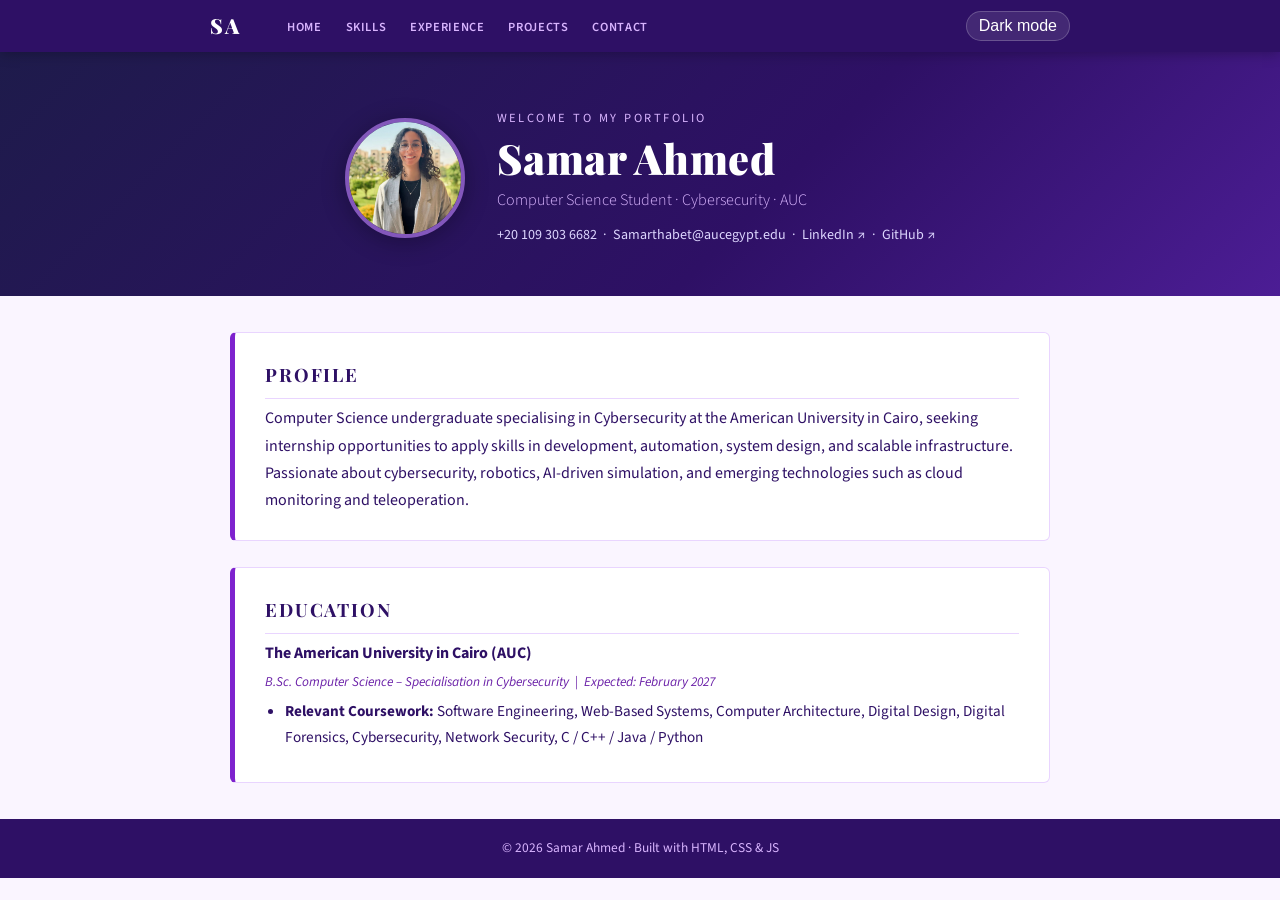
<file: index.html>
<!DOCTYPE html>
<html lang="en">

<head>
    <meta charset="UTF-8">
    <meta name="viewport" content="width=device-width, initial-scale=1.0">
    <title>Samar Ahmed – Portfolio</title>
    <link rel="stylesheet" href="style.css">
    <link rel="preconnect" href="https://fonts.googleapis.com">
    <link rel="preconnect" href="https://fonts.gstatic.com" crossorigin>
    <link
        href="https://fonts.googleapis.com/css2?family=Playfair+Display:wght@700;900&family=Source+Sans+3:wght@300;400;600&display=swap"
        rel="stylesheet">
</head>

<body>

    <!-- Navigation -->
    <nav id="navbar">
        <div class="nav-inner">
            <span class="nav-logo">SA</span>
            <ul class="nav-links">
                <li><a href="index.html">Home</a></li>
                <li><a href="skills.html">Skills</a></li>
                <li><a href="experience.html">Experience</a></li>
                <li><a href="projects.html">Projects</a></li>
                <li><a href="contact.html">Contact</a></li>
            </ul>
            <button id="darkModeBtn" aria-label="Toggle dark mode">Dark mode</button>
        </div>
    </nav>

    <!-- Hero Section -->
    <header id="about">
        <div class="header-inner">
            <img src="images/profile.jpg" alt="Photo of Samar Ahmed" class="profile-photo">
            <div class="header-text">
                <p class="eyebrow">Welcome to my portfolio</p>
                <h1>Samar Ahmed</h1>
                <p class="subtitle">Computer Science Student &middot; Cybersecurity &middot; AUC</p>
                <p class="contact-line">
                    <a href="tel:+201093036682">+20 109 303 6682</a> &nbsp;&middot;&nbsp;
                    <a href="mailto:Samarthabet@aucegypt.edu">Samarthabet@aucegypt.edu</a> &nbsp;&middot;&nbsp;
                    <a href="https://www.linkedin.com/in/samar-ashraf-mohamed-thabet-ahmed" target="_blank">LinkedIn
                        &#8599;</a> &nbsp;&middot;&nbsp;
                    <a href="https://github.com/SamarAhmed1" target="_blank">GitHub &#8599;</a>
                </p>
            </div>
        </div>
    </header>

    <main>
        <!-- Profile Section -->
        <section id="profile">
            <h2>Profile</h2>
            <p>
                Computer Science undergraduate specialising in Cybersecurity at the American University in Cairo,
                seeking internship opportunities to apply skills in development, automation, system design, and
                scalable infrastructure. Passionate about cybersecurity, robotics, AI-driven simulation, and
                emerging technologies such as cloud monitoring and teleoperation.
            </p>
        </section>

        <!-- Education Section -->
        <section id="education">
            <h2>Education</h2>
            <h3>The American University in Cairo (AUC)</h3>
            <p class="meta">B.Sc. Computer Science &ndash; Specialisation in Cybersecurity &nbsp;|&nbsp; Expected:
                February 2027</p>
            <ul>
                <li><strong>Relevant Coursework:</strong> Software Engineering, Web-Based Systems, Computer
                    Architecture,
                    Digital Design, Digital Forensics, Cybersecurity, Network Security, C / C++ / Java / Python</li>
            </ul>
        </section>
    </main>

    <footer>
        <p>&copy; 2026 Samar Ahmed &middot; Built with HTML, CSS & JS</p>
    </footer>

    <script src="script.js"></script>
</body>

</html>
</file>
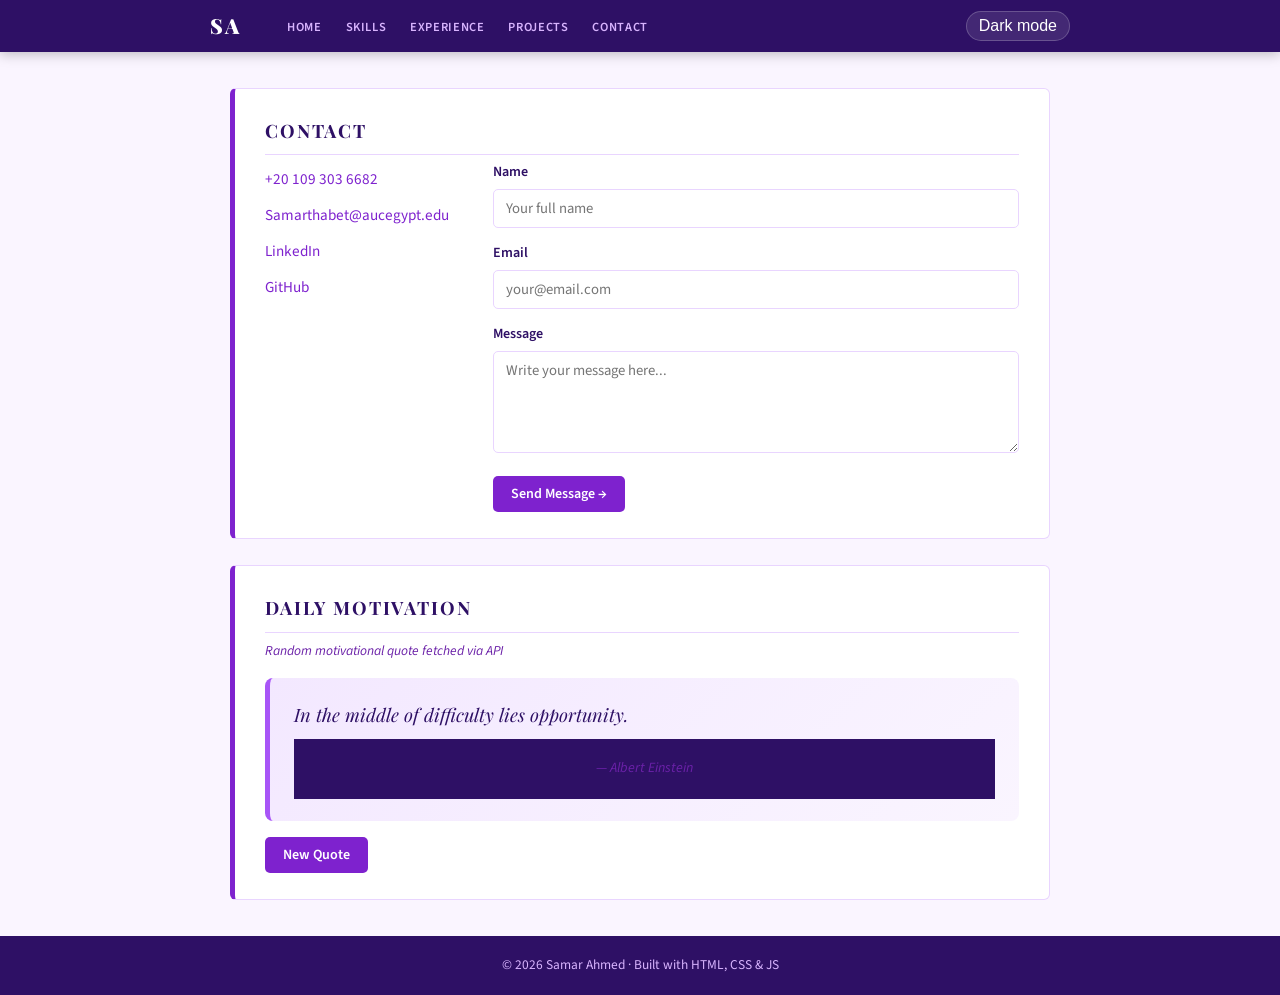
<file: contact.html>
<!DOCTYPE html>
<html lang="en">

<head>
    <meta charset="UTF-8">
    <meta name="viewport" content="width=device-width, initial-scale=1.0">
    <title>Contact – Samar Ahmed</title>
    <link rel="stylesheet" href="style.css">
    <link rel="preconnect" href="https://fonts.googleapis.com">
    <link rel="preconnect" href="https://fonts.gstatic.com" crossorigin>
    <link
        href="https://fonts.googleapis.com/css2?family=Playfair+Display:wght@700;900&family=Source+Sans+3:wght@300;400;600&display=swap"
        rel="stylesheet">
</head>

<body>

    <!-- Navigation -->
    <nav id="navbar">
        <div class="nav-inner">
            <span class="nav-logo">SA</span>
            <ul class="nav-links">
                <li><a href="index.html">Home</a></li>
                <li><a href="skills.html">Skills</a></li>
                <li><a href="experience.html">Experience</a></li>
                <li><a href="projects.html">Projects</a></li>
                <li><a href="contact.html">Contact</a></li>
            </ul>
            <button id="darkModeBtn" aria-label="Toggle dark mode">Dark mode</button>
        </div>
    </nav>

    <main>
        <!-- Contact Section -->
        <section id="contact">
            <h2>Contact</h2>
            <div class="contact-grid">
                <ul class="contact-list">
                    <li><a href="tel:+201093036682">+20 109 303 6682</a></li>
                    <li><a href="mailto:Samarthabet@aucegypt.edu">Samarthabet@aucegypt.edu</a></li>
                    <li><a href="https://www.linkedin.com/in/samar-ashraf-mohamed-thabet-ahmed"
                            target="_blank">LinkedIn</a></li>
                    <li><a href="https://github.com/SamarAhmed1" target="_blank">GitHub</a></li>
                </ul>

                <form id="contactForm" novalidate>
                    <div class="form-group">
                        <label for="contactName">Name</label>
                        <input type="text" id="contactName" placeholder="Your full name">
                        <span class="field-error" id="nameError" hidden>Name is required.</span>
                    </div>
                    <div class="form-group">
                        <label for="contactEmail">Email</label>
                        <input type="email" id="contactEmail" placeholder="your@email.com">
                        <span class="field-error" id="emailError" hidden>Please enter a valid email address.</span>
                    </div>
                    <div class="form-group">
                        <label for="contactMessage">Message</label>
                        <textarea id="contactMessage" rows="4" placeholder="Write your message here..."></textarea>
                        <span class="field-error" id="messageError" hidden>Message cannot be empty.</span>
                    </div>
                    <button type="submit" class="btn-primary">Send Message &rarr;</button>
                    <p id="formSuccess" class="success-msg" hidden>✓ Message sent! I'll get back to you soon.</p>
                </form>
            </div>
        </section>

        <!-- Quotes API Section -->
        <section id="quote">
            <h2>Daily Motivation</h2>
            <p class="section-desc">Random motivational quote fetched via API</p>
            <div id="quote-loading" class="loading-state">
                <div class="spinner"></div>
                <p>Loading quote...</p>
            </div>
            <div id="quote-error" class="error-state" hidden>
                <p>Could not load a quote right now.</p>
            </div>
            <blockquote id="quote-content" hidden>
                <p id="quote-text"></p>
                <footer>&mdash; <cite id="quote-author"></cite></footer>
            </blockquote>
            <button id="new-quote-btn" class="btn-primary" hidden>New Quote</button>
        </section>
    </main>

    <footer>
        <p>&copy; 2026 Samar Ahmed &middot; Built with HTML, CSS & JS</p>
    </footer>

    <script src="script.js"></script>
</body>

</html>
</file>
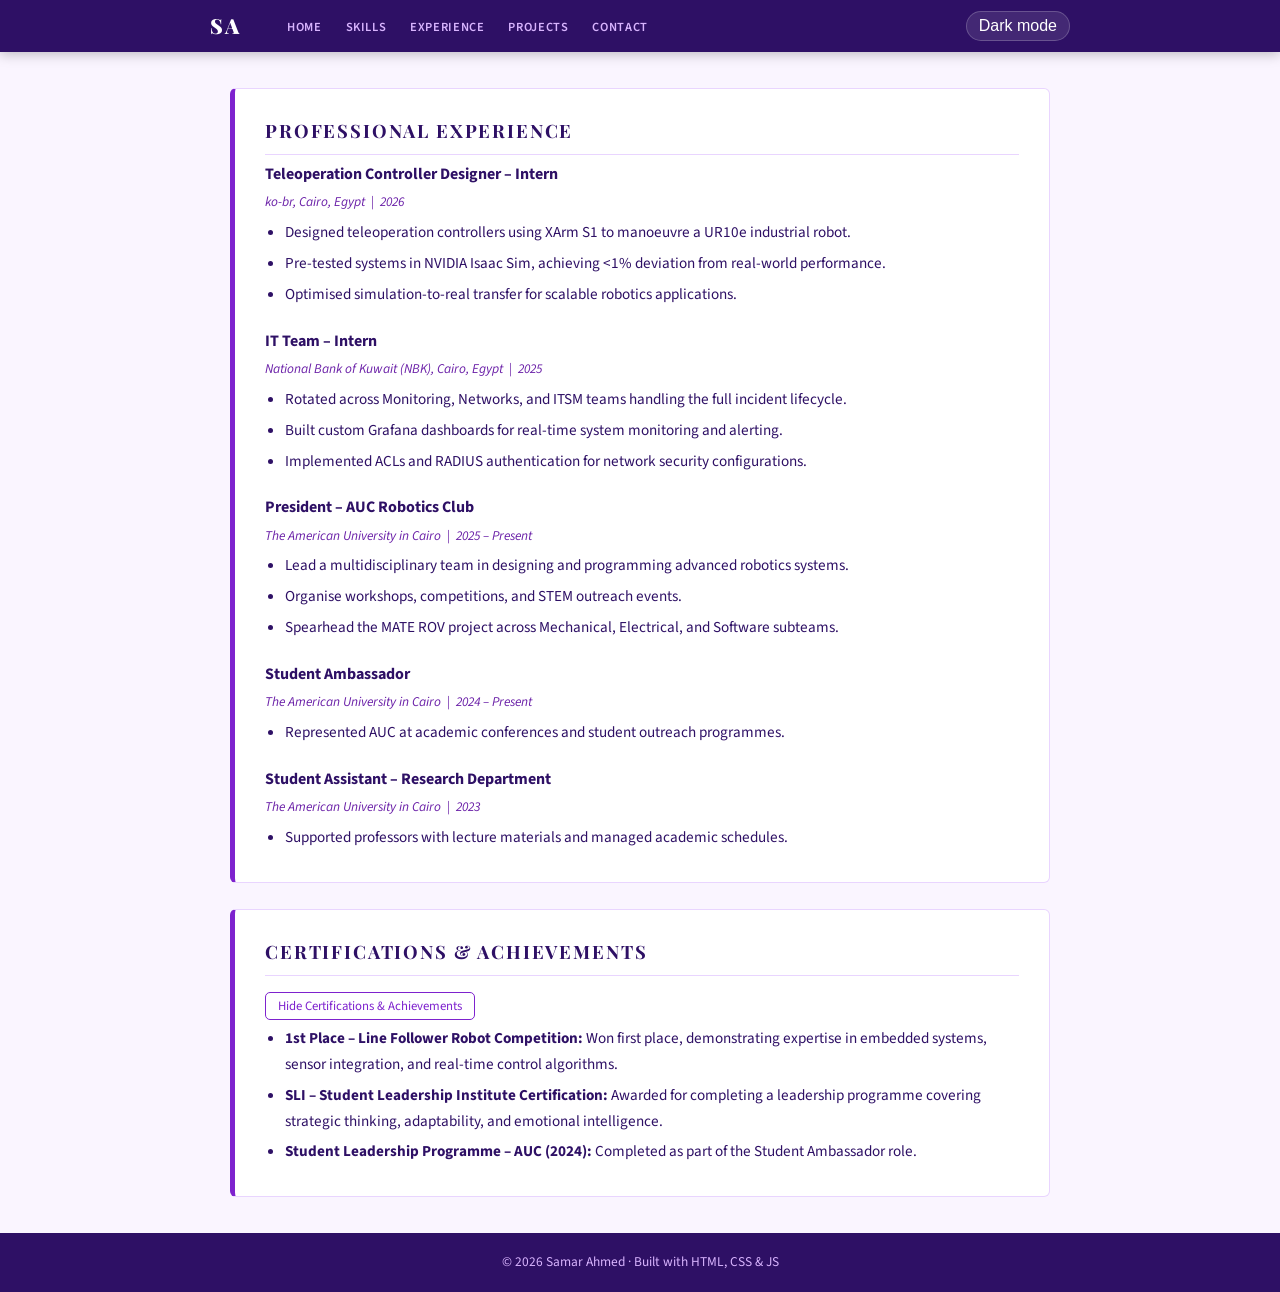
<file: experience.html>
<!DOCTYPE html>
<html lang="en">

<head>
    <meta charset="UTF-8">
    <meta name="viewport" content="width=device-width, initial-scale=1.0">
    <title>Experience – Samar Ahmed</title>
    <link rel="stylesheet" href="style.css">
    <link rel="preconnect" href="https://fonts.googleapis.com">
    <link rel="preconnect" href="https://fonts.gstatic.com" crossorigin>
    <link
        href="https://fonts.googleapis.com/css2?family=Playfair+Display:wght@700;900&family=Source+Sans+3:wght@300;400;600&display=swap"
        rel="stylesheet">
</head>

<body>

    <!-- Navigation -->
    <nav id="navbar">
        <div class="nav-inner">
            <span class="nav-logo">SA</span>
            <ul class="nav-links">
                <li><a href="index.html">Home</a></li>
                <li><a href="skills.html">Skills</a></li>
                <li><a href="experience.html">Experience</a></li>
                <li><a href="projects.html">Projects</a></li>
                <li><a href="contact.html">Contact</a></li>
            </ul>
            <button id="darkModeBtn" aria-label="Toggle dark mode">Dark mode</button>
        </div>
    </nav>

    <main>
        <!-- Experience Section -->
        <section id="experience">
            <h2>Professional Experience</h2>

            <article>
                <h3>Teleoperation Controller Designer &ndash; Intern</h3>
                <p class="meta">ko-br, Cairo, Egypt &nbsp;|&nbsp; 2026</p>
                <ul>
                    <li>Designed teleoperation controllers using XArm S1 to manoeuvre a UR10e industrial robot.</li>
                    <li>Pre-tested systems in NVIDIA Isaac Sim, achieving &lt;1% deviation from real-world performance.
                    </li>
                    <li>Optimised simulation-to-real transfer for scalable robotics applications.</li>
                </ul>
            </article>

            <article>
                <h3>IT Team &ndash; Intern</h3>
                <p class="meta">National Bank of Kuwait (NBK), Cairo, Egypt &nbsp;|&nbsp; 2025</p>
                <ul>
                    <li>Rotated across Monitoring, Networks, and ITSM teams handling the full incident lifecycle.</li>
                    <li>Built custom Grafana dashboards for real-time system monitoring and alerting.</li>
                    <li>Implemented ACLs and RADIUS authentication for network security configurations.</li>
                </ul>
            </article>

            <article>
                <h3>President &ndash; AUC Robotics Club</h3>
                <p class="meta">The American University in Cairo &nbsp;|&nbsp; 2025 &ndash; Present</p>
                <ul>
                    <li>Lead a multidisciplinary team in designing and programming advanced robotics systems.</li>
                    <li>Organise workshops, competitions, and STEM outreach events.</li>
                    <li>Spearhead the MATE ROV project across Mechanical, Electrical, and Software subteams.</li>
                </ul>
            </article>

            <article>
                <h3>Student Ambassador</h3>
                <p class="meta">The American University in Cairo &nbsp;|&nbsp; 2024 &ndash; Present</p>
                <ul>
                    <li>Represented AUC at academic conferences and student outreach programmes.</li>
                </ul>
            </article>

            <article>
                <h3>Student Assistant &ndash; Research Department</h3>
                <p class="meta">The American University in Cairo &nbsp;|&nbsp; 2023</p>
                <ul>
                    <li>Supported professors with lecture materials and managed academic schedules.</li>
                </ul>
            </article>
        </section>

        <!-- Achievements Section -->
        <section id="achievements">
            <h2>Certifications & Achievements</h2>
            <ul>
                <li><strong>1st Place &ndash; Line Follower Robot Competition:</strong> Won first place, demonstrating
                    expertise in embedded systems, sensor integration, and real-time control algorithms.</li>
                <li><strong>SLI &ndash; Student Leadership Institute Certification:</strong> Awarded for completing a
                    leadership programme covering strategic thinking, adaptability, and emotional intelligence.</li>
                <li><strong>Student Leadership Programme &ndash; AUC (2024):</strong> Completed as part of the Student
                    Ambassador role.</li>
            </ul>
        </section>
    </main>

    <footer>
        <p>&copy; 2026 Samar Ahmed &middot; Built with HTML, CSS & JS</p>
    </footer>

    <script src="script.js"></script>
</body>

</html>
</file>
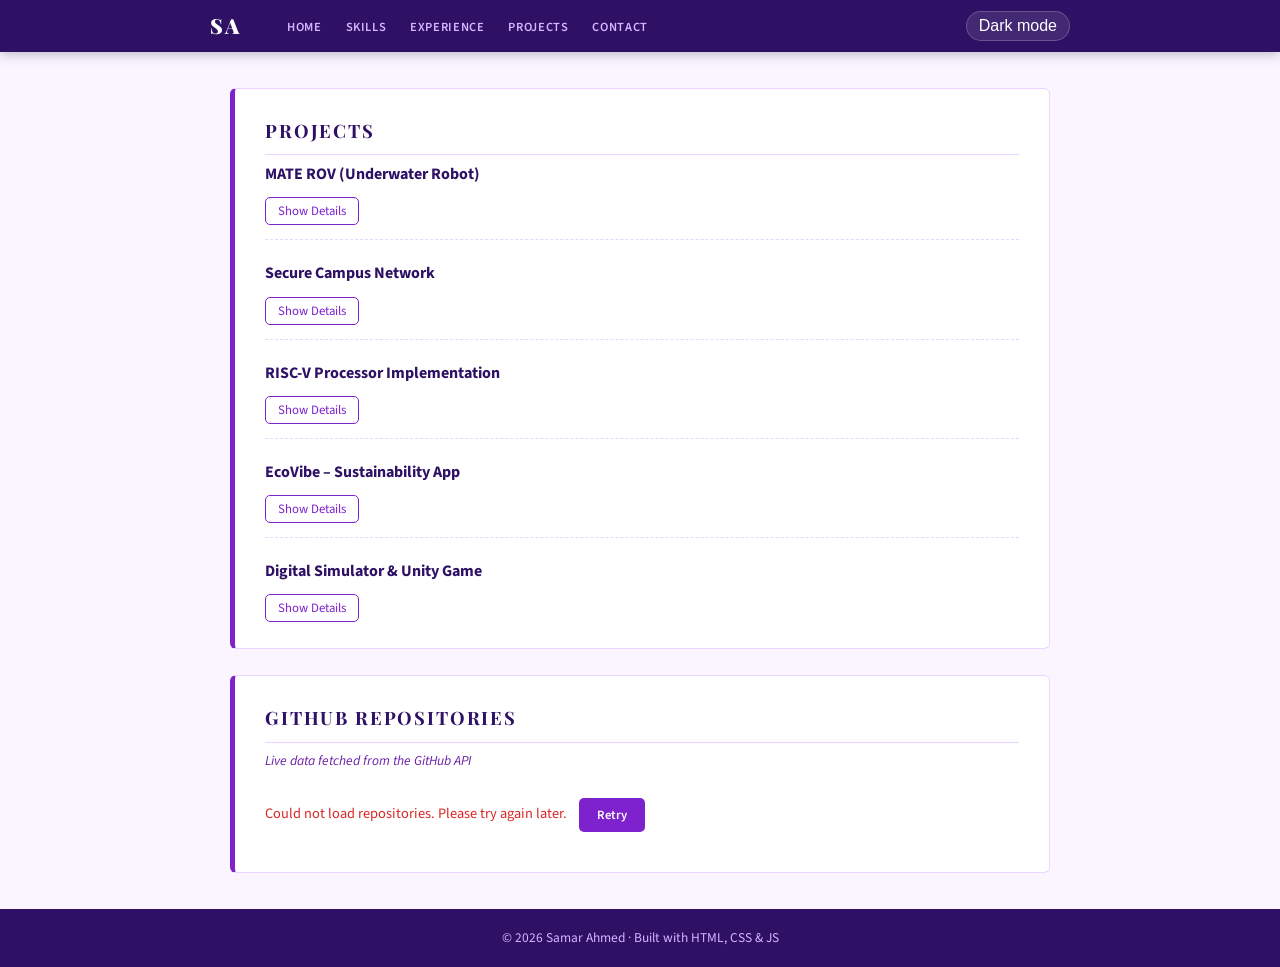
<file: projects.html>
<!DOCTYPE html>
<html lang="en">

<head>
    <meta charset="UTF-8">
    <meta name="viewport" content="width=device-width, initial-scale=1.0">
    <title>Projects – Samar Ahmed</title>
    <link rel="stylesheet" href="style.css">
    <link rel="preconnect" href="https://fonts.googleapis.com">
    <link rel="preconnect" href="https://fonts.gstatic.com" crossorigin>
    <link
        href="https://fonts.googleapis.com/css2?family=Playfair+Display:wght@700;900&family=Source+Sans+3:wght@300;400;600&display=swap"
        rel="stylesheet">
</head>

<body>

    <!-- Navigation -->
    <nav id="navbar">
        <div class="nav-inner">
            <span class="nav-logo">SA</span>
            <ul class="nav-links">
                <li><a href="index.html">Home</a></li>
                <li><a href="skills.html">Skills</a></li>
                <li><a href="experience.html">Experience</a></li>
                <li><a href="projects.html">Projects</a></li>
                <li><a href="contact.html">Contact</a></li>
            </ul>
            <button id="darkModeBtn" aria-label="Toggle dark mode">Dark mode</button>
        </div>
    </nav>

    <main>
        <!-- Projects Section -->
        <section id="projects">
            <h2>Projects</h2>

            <article class="project-card">
                <h3>MATE ROV (Underwater Robot)</h3>
                <button class="detail-toggle btn-outline">Show Details</button>
                <ul class="project-details" hidden>
                    <li>Led software development for an underwater ROV with sensor input, thrust control, and GUI.</li>
                    <li>Implemented computer vision for real-time telemetry and advanced control.</li>
                </ul>
            </article>

            <article class="project-card">
                <h3>Secure Campus Network</h3>
                <button class="detail-toggle btn-outline">Show Details</button>
                <ul class="project-details" hidden>
                    <li>Designed a multi-building campus network in Cisco Packet Tracer with VLANs, BYOD policies, and
                        firewall rules.</li>
                    <li>Simulated real-world attacks and developed mitigation strategies.</li>
                </ul>
            </article>

            <article class="project-card">
                <h3>RISC-V Processor Implementation</h3>
                <button class="detail-toggle btn-outline">Show Details</button>
                <ul class="project-details" hidden>
                    <li>Implemented single-cycle and pipelined RISC-V datapaths in Verilog with all 42 instructions.
                    </li>
                    <li>Developed two branch predictors for performance optimisation.</li>
                </ul>
            </article>

            <article class="project-card">
                <h3>EcoVibe &ndash; Sustainability App</h3>
                <button class="detail-toggle btn-outline">Show Details</button>
                <ul class="project-details" hidden>
                    <li>Built a gamified recycling awareness mobile app using React Native and Node.js with a 6-member
                        team.</li>
                </ul>
            </article>

            <article class="project-card">
                <h3>Digital Simulator & Unity Game</h3>
                <button class="detail-toggle btn-outline">Show Details</button>
                <ul class="project-details" hidden>
                    <li>Developed a Unity game for an AUB competition and a GUI-based digital circuit simulator using
                        OOP.</li>
                </ul>
            </article>
        </section>

        <!-- GitHub API Section -->
        <section id="github">
            <h2>GitHub Repositories</h2>
            <p class="section-desc">Live data fetched from the GitHub API</p>
            <div id="github-loading" class="loading-state">
                <div class="spinner"></div>
                <p>Fetching repositories...</p>
            </div>
            <div id="github-error" class="error-state" hidden>
                <p>Could not load repositories. Please try again later.</p>
                <button id="github-retry" class="btn-primary">Retry</button>
            </div>
            <div id="github-cards" class="repo-grid"></div>
        </section>
    </main>

    <footer>
        <p>&copy; 2026 Samar Ahmed &middot; Built with HTML, CSS & JS</p>
    </footer>

    <script src="script.js"></script>
</body>

</html>
</file>
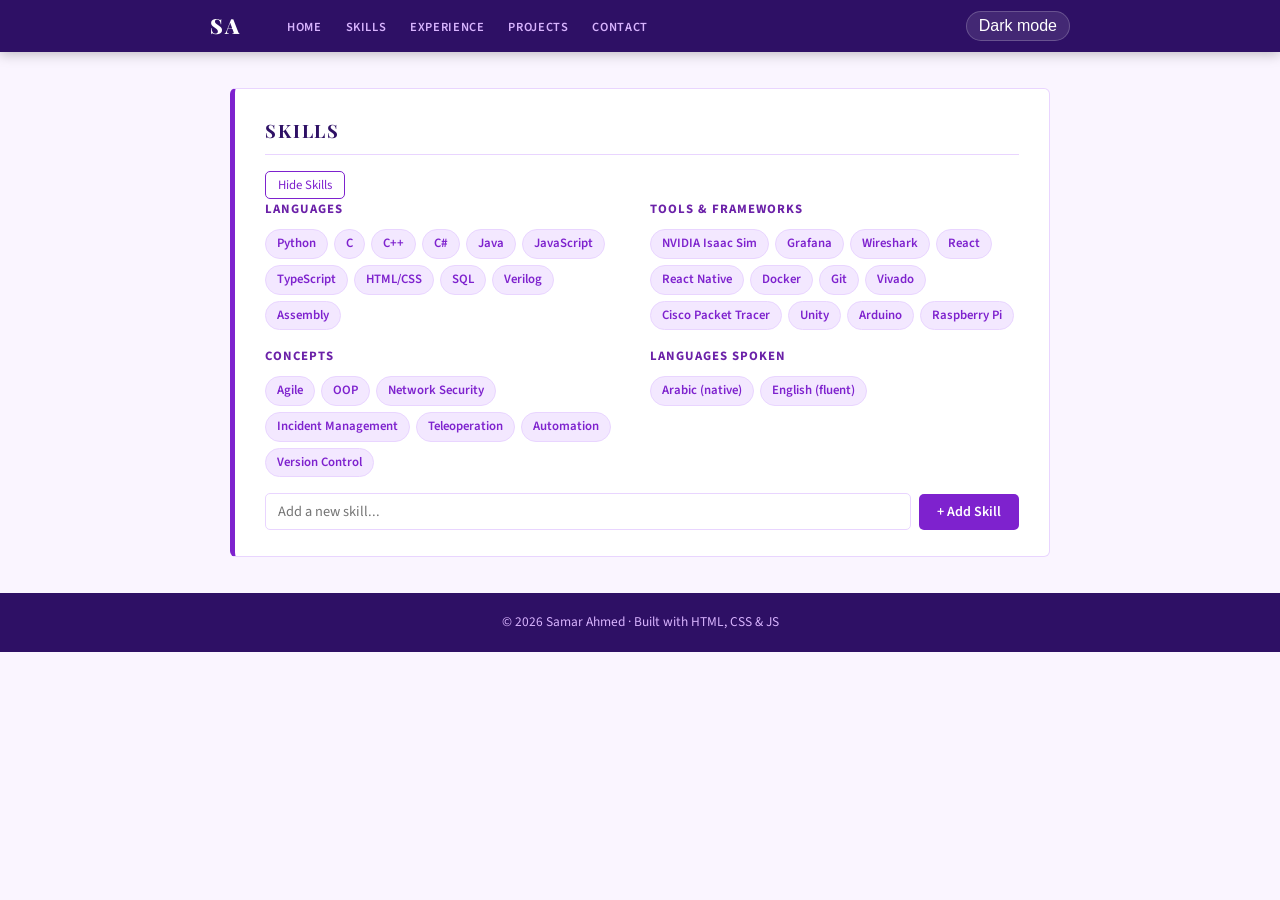
<file: skills.html>
<!DOCTYPE html>
<html lang="en">

<head>
    <meta charset="UTF-8">
    <meta name="viewport" content="width=device-width, initial-scale=1.0">
    <title>Skills – Samar Ahmed</title>
    <link rel="stylesheet" href="style.css">
    <link rel="preconnect" href="https://fonts.googleapis.com">
    <link rel="preconnect" href="https://fonts.gstatic.com" crossorigin>
    <link
        href="https://fonts.googleapis.com/css2?family=Playfair+Display:wght@700;900&family=Source+Sans+3:wght@300;400;600&display=swap"
        rel="stylesheet">
</head>

<body>

    <!-- Navigation -->
    <nav id="navbar">
        <div class="nav-inner">
            <span class="nav-logo">SA</span>
            <ul class="nav-links">
                <li><a href="index.html">Home</a></li>
                <li><a href="skills.html">Skills</a></li>
                <li><a href="experience.html">Experience</a></li>
                <li><a href="projects.html">Projects</a></li>
                <li><a href="contact.html">Contact</a></li>
            </ul>
            <button id="darkModeBtn" aria-label="Toggle dark mode">Dark mode</button>
        </div>
    </nav>

    <main>
        <!-- Skills Section -->
        <section id="skills">
            <h2>Skills</h2>
            <div class="skills-grid">
                <div class="skill-group">
                    <h4>Languages</h4>
                    <div class="tags">
                        <span>Python</span><span>C</span><span>C++</span><span>C#</span>
                        <span>Java</span><span>JavaScript</span><span>TypeScript</span>
                        <span>HTML/CSS</span><span>SQL</span><span>Verilog</span><span>Assembly</span>
                    </div>
                </div>
                <div class="skill-group">
                    <h4>Tools & Frameworks</h4>
                    <div class="tags">
                        <span>NVIDIA Isaac Sim</span><span>Grafana</span><span>Wireshark</span>
                        <span>React</span><span>React Native</span><span>Docker</span>
                        <span>Git</span><span>Vivado</span><span>Cisco Packet Tracer</span>
                        <span>Unity</span><span>Arduino</span><span>Raspberry Pi</span>
                    </div>
                </div>
                <div class="skill-group">
                    <h4>Concepts</h4>
                    <div class="tags">
                        <span>Agile</span><span>OOP</span><span>Network Security</span>
                        <span>Incident Management</span><span>Teleoperation</span>
                        <span>Automation</span><span>Version Control</span>
                    </div>
                </div>
                <div class="skill-group">
                    <h4>Languages Spoken</h4>
                    <div class="tags">
                        <span>Arabic (native)</span><span>English (fluent)</span>
                    </div>
                </div>
            </div>
            <div id="addSkillArea">
                <input type="text" id="skillInput" placeholder="Add a new skill...">
                <button id="addSkillBtn" class="btn-primary">+ Add Skill</button>
            </div>
        </section>
    </main>

    <footer>
        <p>&copy; 2026 Samar Ahmed &middot; Built with HTML, CSS & JS</p>
    </footer>

    <script src="script.js"></script>
</body>

</html>
</file>
<file: style.css>
/* --- Reset & Base --- */
*,
*::before,
*::after {
    box-sizing: border-box;
    margin: 0;
    padding: 0;
}

[hidden] {
    display: none !important;
}

:root {
    --navy: #2e1065;
    --navy2: #1e1b4b;
    --accent: #a855f7;
    --accent2: #7e22ce;
    --bg: #faf5ff;
    --card: #ffffff;
    --border: #e9d5ff;
    --text: #2e1065;
    --muted: #6b21a8;
    --success: #16a34a;
    --error: #dc2626;
    --tag-bg: #f3e8ff;
}

html {
    scroll-behavior: smooth;
}

body {
    font-family: 'Source Sans 3', Georgia, serif;
    font-size: 16px;
    background-color: var(--bg);
    color: var(--text);
    line-height: 1.7;
    transition: background 0.3s, color 0.3s;
}

a {
    color: var(--accent2);
    text-decoration: none;
}

a:hover {
    text-decoration: underline;
}

/* ── DARK MODE ── */
body.dark-mode {
    --bg: #0f071a;
    --card: #1a0b2e;
    --border: #3b166d;
    --text: #e9d5ff;
    --muted: #a855f7;
    --tag-bg: #2d1a4d;
    --navy: #090412;
    --navy2: #05020a;
}

body.dark-mode section h2 {
    color: #c084fc;
}

body.dark-mode h3 {
    color: #d8b4fe;
}

body.dark-mode .repo-card {
    background: #1a0b2e;
    border-color: #3b166d;
}

body.dark-mode blockquote {
    background: #1a0b2e;
    border-color: var(--accent);
}

body.dark-mode input,
body.dark-mode textarea {
    background: #25104a;
    color: var(--text);
    border-color: var(--border);
}

/* ── NAVBAR ── */
#navbar {
    position: sticky;
    top: 0;
    z-index: 1000;
    background: var(--navy);
    box-shadow: 0 2px 12px rgba(0, 0, 0, 0.25);
}

.nav-inner {
    display: flex;
    align-items: center;
    max-width: 900px;
    margin: 0 auto;
    padding: 0 20px;
    gap: 16px;
    height: 52px;
}

.nav-logo {
    font-family: 'Playfair Display', serif;
    font-size: 1.3em;
    color: #ffffff;
    font-weight: 900;
    letter-spacing: 2px;
    flex-shrink: 0;
}

.nav-links {
    display: flex;
    list-style: none;
    gap: 4px;
    flex: 1;
    overflow-x: auto;
    scrollbar-width: none;
}

.nav-links::-webkit-scrollbar {
    display: none;
}

.nav-links li a {
    color: #d8b4fe;
    font-size: 0.82em;
    font-weight: 600;
    letter-spacing: 0.05em;
    text-transform: uppercase;
    padding: 6px 10px;
    border-radius: 4px;
    transition: background 0.2s, color 0.2s;
    white-space: nowrap;
}

.nav-links li a:hover {
    background: rgba(255, 255, 255, 0.12);
    color: #ffffff;
    text-decoration: none;
}

#darkModeBtn {
    background: rgba(255, 255, 255, 0.1);
    border: 1px solid rgba(255, 255, 255, 0.2);
    border-radius: 20px;
    color: #fff;
    cursor: pointer;
    font-size: 1em;
    padding: 5px 12px;
    flex-shrink: 0;
    transition: background 0.2s;
}

#darkModeBtn:hover {
    background: rgba(255, 255, 255, 0.2);
}

/* ── HEADER ── */
header {
    background: linear-gradient(135deg, var(--navy2) 0%, var(--navy) 60%, #4c1d95 100%);
    color: #ffffff;
    padding: 56px 20px 48px;
    scroll-margin-top: 52px;
}

.header-inner {
    display: flex;
    align-items: center;
    justify-content: center;
    gap: 32px;
    max-width: 860px;
    margin: 0 auto;
    flex-wrap: wrap;
}

.profile-photo {
    width: 120px;
    height: 120px;
    border-radius: 50%;
    object-fit: cover;
    border: 4px solid rgba(192, 132, 252, 0.6);
    box-shadow: 0 4px 24px rgba(0, 0, 0, 0.3);
    flex-shrink: 0;
}

.header-text {
    text-align: left;
}

.eyebrow {
    font-size: 0.78em;
    text-transform: uppercase;
    letter-spacing: 0.2em;
    color: #d8b4fe;
    margin-bottom: 6px;
}

header h1 {
    font-family: 'Playfair Display', serif;
    font-size: 2.6em;
    font-weight: 900;
    margin-bottom: 6px;
    letter-spacing: 0.5px;
    line-height: 1.1;
}

header .subtitle {
    font-size: 1em;
    color: #d8b4fe;
    margin-bottom: 10px;
    font-weight: 300;
}

header .contact-line {
    font-size: 0.88em;
    color: #ddd6fe;
}

header .contact-line a {
    color: #ddd6fe;
}

header .contact-line a:hover {
    color: #fff;
    text-decoration: none;
}

/* ── MAIN LAYOUT ── */
main {
    max-width: 860px;
    margin: 36px auto;
    padding: 0 20px;
}

/* ── SECTIONS ── */
section {
    background: var(--card);
    border: 1px solid var(--border);
    border-left: 5px solid var(--accent2);
    border-radius: 6px;
    padding: 26px 30px;
    margin-bottom: 26px;
    scroll-margin-top: 66px;
    transition: background 0.3s, border-color 0.3s;
}

section h2 {
    font-family: 'Playfair Display', serif;
    font-size: 1.15em;
    color: var(--navy);
    text-transform: uppercase;
    letter-spacing: 0.1em;
    margin-bottom: 6px;
    padding-bottom: 8px;
    border-bottom: 1px solid var(--border);
}

.section-desc {
    font-size: 0.85em;
    color: var(--muted);
    margin-bottom: 16px;
    font-style: italic;
}

article {
    margin-bottom: 20px;
}

article:last-child {
    margin-bottom: 0;
}

h3 {
    font-size: 1em;
    color: var(--navy);
    margin-bottom: 3px;
}

.meta {
    font-size: 0.84em;
    color: var(--muted);
    margin-bottom: 6px;
    font-style: italic;
}

ul {
    padding-left: 20px;
    margin-top: 6px;
}

ul li {
    margin-bottom: 5px;
    font-size: 0.95em;
}

/* ── BUTTONS ── */
.btn-primary {
    display: inline-block;
    padding: 8px 18px;
    background: var(--accent2);
    color: #fff;
    border: none;
    border-radius: 5px;
    cursor: pointer;
    font-size: 0.88em;
    font-family: 'Source Sans 3', sans-serif;
    font-weight: 600;
    transition: background 0.2s, transform 0.1s;
}

.btn-primary:hover {
    background: var(--accent);
    transform: translateY(-1px);
}

.btn-outline {
    display: inline-block;
    padding: 4px 12px;
    background: transparent;
    color: var(--accent2);
    border: 1px solid var(--accent2);
    border-radius: 5px;
    cursor: pointer;
    font-size: 0.8em;
    font-family: 'Source Sans 3', sans-serif;
    transition: background 0.2s, color 0.2s;
    margin-top: 6px;
}

.btn-outline:hover {
    background: var(--accent2);
    color: #fff;
}

/* ── SKILLS ── */
.skills-grid {
    display: grid;
    grid-template-columns: 1fr 1fr;
    gap: 16px;
    margin-bottom: 6px;
}

.skill-group h4 {
    font-size: 0.8em;
    text-transform: uppercase;
    letter-spacing: 0.08em;
    color: var(--muted);
    margin-bottom: 8px;
}

.tags {
    display: flex;
    flex-wrap: wrap;
    gap: 6px;
}

.tags span {
    background: var(--tag-bg);
    color: var(--accent2);
    border: 1px solid var(--border);
    border-radius: 20px;
    padding: 3px 11px;
    font-size: 0.8em;
    font-weight: 600;
    transition: background 0.2s;
}

.tags span:hover {
    background: var(--accent2);
    color: #fff;
    cursor: default;
}

#addSkillArea {
    margin-top: 16px;
    display: flex;
    gap: 8px;
    align-items: center;
    flex-wrap: wrap;
}

#skillInput {
    flex: 1;
    min-width: 180px;
    padding: 7px 12px;
    border: 1px solid var(--border);
    border-radius: 5px;
    font-family: 'Source Sans 3', sans-serif;
    font-size: 0.9em;
    background: var(--card);
    color: var(--text);
}

/* ── PROJECT CARDS ── */
.project-card {
    padding-bottom: 14px;
    border-bottom: 1px dashed var(--border);
}

.project-card:last-child {
    border-bottom: none;
    padding-bottom: 0;
}

.project-details {
    margin-top: 8px;
}

/* ── GITHUB REPOS ── */
.repo-grid {
    display: grid;
    grid-template-columns: repeat(auto-fill, minmax(230px, 1fr));
    gap: 14px;
    margin-top: 4px;
}

.repo-card {
    background: var(--card);
    border: 1px solid var(--border);
    border-radius: 8px;
    padding: 16px;
    transition: transform 0.2s, box-shadow 0.2s;
}

.repo-card:hover {
    transform: translateY(-3px);
    box-shadow: 0 6px 20px rgba(26, 74, 140, 0.12);
}

.repo-card h4 {
    font-size: 0.95em;
    color: var(--accent2);
    margin-bottom: 6px;
}

.repo-card h4 a {
    color: var(--accent2);
}

.repo-card h4 a:hover {
    text-decoration: underline;
}

.repo-card p {
    font-size: 0.82em;
    color: var(--muted);
    margin-bottom: 10px;
    min-height: 36px;
}

.repo-meta {
    display: flex;
    gap: 10px;
    font-size: 0.78em;
    color: var(--muted);
}

.repo-lang {
    font-weight: 600;
}

.repo-stars::before {
    content: "⭐ ";
}

/* ── LOADING / ERROR ── */
.loading-state {
    display: flex;
    align-items: center;
    gap: 12px;
    color: var(--muted);
    font-size: 0.9em;
    padding: 12px 0;
}

.spinner {
    width: 20px;
    height: 20px;
    border: 3px solid var(--border);
    border-top-color: var(--accent2);
    border-radius: 50%;
    animation: spin 0.8s linear infinite;
    flex-shrink: 0;
}

@keyframes spin {
    to {
        transform: rotate(360deg);
    }
}

.error-state {
    color: var(--error);
    font-size: 0.9em;
    padding: 10px 0;
    display: flex;
    align-items: center;
    gap: 12px;
    flex-wrap: wrap;
}

/* ── QUOTE BOX ── */
blockquote {
    background: linear-gradient(135deg, #f3e8ff 0%, #faf5ff 100%);
    border-left: 5px solid var(--accent);
    border-radius: 8px;
    padding: 22px 24px;
    margin: 4px 0 16px;
    transition: background 0.3s;
}

blockquote p {
    font-family: 'Playfair Display', serif;
    font-size: 1.15em;
    font-style: italic;
    color: var(--navy);
    line-height: 1.6;
    margin-bottom: 10px;
}

blockquote footer {
    font-size: 0.88em;
    color: var(--muted);
}

#new-quote-btn {
    display: block;
}

/* ── CONTACT ── */
.contact-grid {
    display: grid;
    grid-template-columns: 200px 1fr;
    gap: 28px;
    align-items: start;
}

.contact-list {
    list-style: none;
    padding: 0;
}

.contact-list li {
    margin-bottom: 10px;
    font-size: 0.95em;
}

.form-group {
    margin-bottom: 14px;
}

.form-group label {
    display: block;
    font-size: 0.88em;
    font-weight: 600;
    margin-bottom: 4px;
    color: var(--navy);
}

.form-group input,
.form-group textarea {
    width: 100%;
    padding: 8px 12px;
    border: 1px solid var(--border);
    border-radius: 5px;
    font-family: 'Source Sans 3', sans-serif;
    font-size: 0.92em;
    background: var(--card);
    color: var(--text);
    resize: vertical;
    transition: border-color 0.2s;
}

.form-group input:focus,
.form-group textarea:focus {
    outline: none;
    border-color: var(--accent);
}

.field-error {
    color: var(--error);
    font-size: 0.8em;
    margin-top: 3px;
}

.success-msg {
    color: var(--success);
    font-size: 0.9em;
    margin-top: 10px;
}

/* ── FOOTER ── */
footer {
    background: var(--navy);
    color: #d8b4fe;
    text-align: center;
    padding: 18px;
    font-size: 0.84em;
    margin-top: 10px;
}

/* ── RESPONSIVE ── */
@media (max-width: 640px) {
    header h1 {
        font-size: 1.9em;
    }

    .skills-grid {
        grid-template-columns: 1fr;
    }

    .contact-grid {
        grid-template-columns: 1fr;
    }

    .nav-links li a {
        font-size: 0.75em;
        padding: 5px 7px;
    }

    section {
        padding: 18px 16px;
    }

    .repo-grid {
        grid-template-columns: 1fr;
    }
}
</file>
